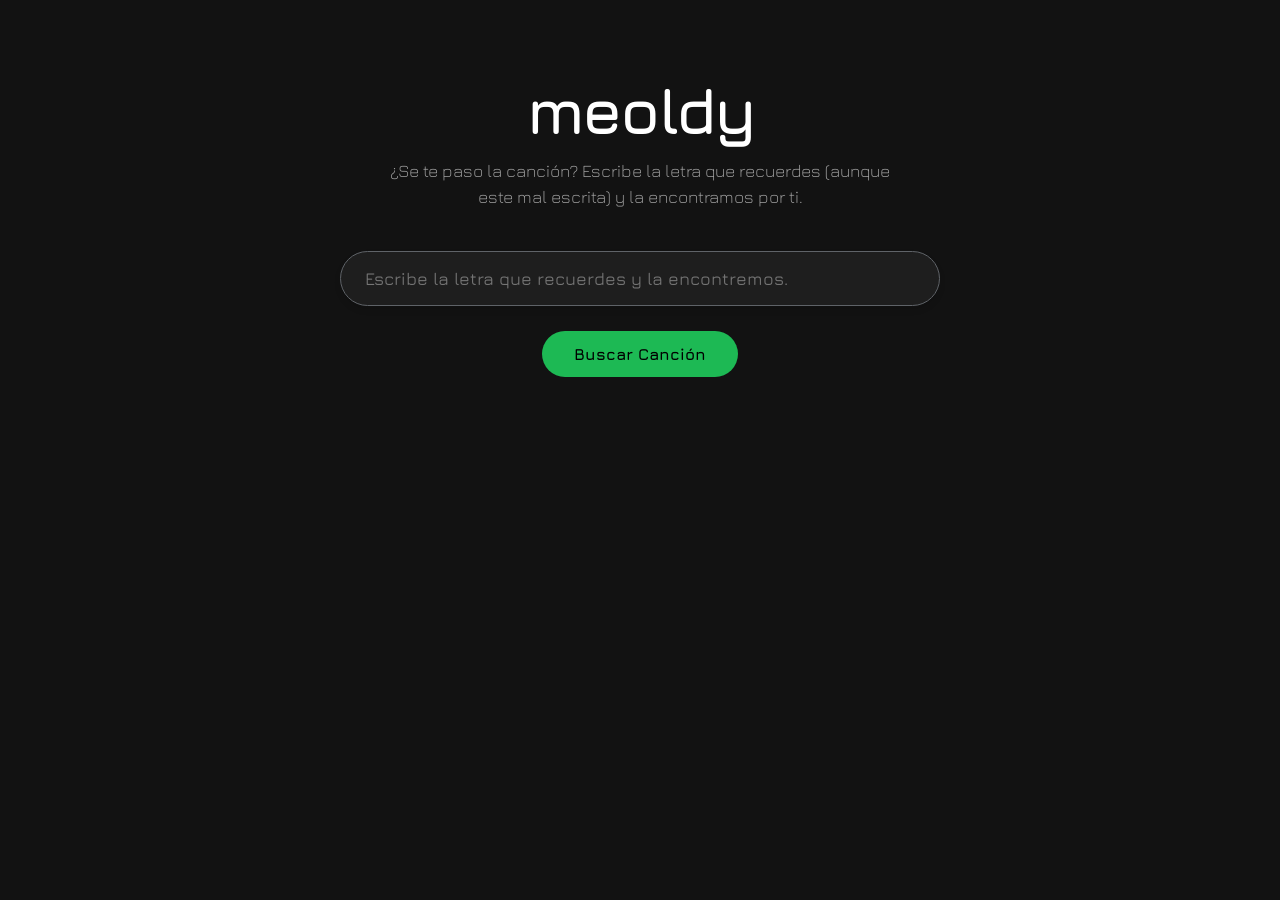
<file: index.html>
<!DOCTYPE html>
<html lang="en">
<head>
    <meta charset="UTF-8">
    <meta name="viewport" content="width=device-width, initial-scale=1.0">
    <title>Meoldy</title>

    <link rel="stylesheet" href="static/styles.css">
    <link rel="preconnect" href="https://fonts.googleapis.com">
    <link rel="preconnect" href="https://fonts.gstatic.com" crossorigin>
    <link href="https://fonts.googleapis.com/css2?family=Jura:wght@300..700&display=swap" rel="stylesheet">
</head>
<body>
    <h1>Meoldy</h1>
    <p>¿Se te paso la canción? Escribe la letra que recuerdes (aunque este mal escrita) y la encontramos por ti.</p>

    <main>
        <input type="text" id="input-text" placeholder="Escribe la letra que recuerdes y la encontremos.">
        <button id="search-button">Buscar Canción</button>
        <div id="loading"></div>
    </main>

    <div id="results"></div>

    <script src="static/script.js"></script>
</body>
</html>
</file>
<file: static/styles.css>
:root {
    --bg-color: #121212;
    --surface-color: #1e1e1e;
    --text-primary: #ffffff;
    --text-secondary: #a7a7a7;
    --accent-color: #1db954; 
    --accent-hover: #1ed760;
    --google-border: #5f6368;
}

* {
    box-sizing: border-box;
    margin: 0;
    padding: 0;
}

body {
    font-family: 'Jura', sans-serif;
    font-weight: 400;
    background-color: var(--bg-color);
    color: var(--text-primary);
    display: flex;
    flex-direction: column;
    align-items: center;
    min-height: 100vh;
    padding: 8vh 20px;
    text-align: center;
    animation: fadeIn 0.8s ease-out;
}

h1 {
    font-family: 'Jura', sans-serif;
    font-size: 4rem;
    font-weight: 700;
    margin-bottom: 10px;
    letter-spacing: -0.05em;
    text-transform: lowercase;
}

p {
    font-weight: 300;
    color: var(--text-secondary);
    font-size: 1.1rem;
    max-width: 500px;
    margin-bottom: 40px;
    line-height: 1.5;
}

main {
    display: flex;
    flex-direction: column;
    align-items: center;
    width: 100%;
    max-width: 600px;
    gap: 15px;
}

input[type="text"] {
    width: 100%;
    padding: 16px 24px;
    font-family: 'Jura', sans-serif;
    font-weight: 500;
    font-size: 1.1rem;
    background-color: var(--surface-color);
    color: var(--text-primary);
    border: 1px solid var(--google-border);
    border-radius: 30px; 
    outline: none;
    transition: all 0.3s ease;
    box-shadow: 0 4px 6px rgba(0, 0, 0, 0.1);
}

input[type="text"]:focus {
    border-color: var(--text-primary);
    background-color: #2a2a2a;
    box-shadow: 0 6px 12px rgba(255, 255, 255, 0.05);
    transform: translateY(-2px);
}

button {
    background-color: var(--accent-color);
    color: #000000;
    border: none;
    padding: 14px 32px;
    font-family: 'Jura', sans-serif;
    font-size: 1rem;
    font-weight: 700;
    border-radius: 30px;
    cursor: pointer;
    transition: all 0.3s ease;
    margin-top: 10px;
}

button:hover {
    background-color: var(--accent-hover);
    transform: scale(1.05); 
    box-shadow: 0 8px 15px rgba(29, 185, 84, 0.3);
}

button:active {
    transform: scale(0.95); 
}

#loading {
    display: none; 
    margin-top: 20px;
    width: 40px;
    height: 40px;
    border: 4px solid var(--surface-color);
    border-top: 4px solid var(--accent-color);
    border-radius: 50%;
    animation: spin 1s linear infinite;
}

#results {
    margin-top: 40px;
    width: 100%;
    display: flex;
    flex-direction: column; 
    align-items: center;
    gap: 20px; 
}

#show-more-btn {
    background-color: var(--accent-color);
    color: #000000;
    border: none;
    padding: 14px 32px;
    font-family: 'Jura', sans-serif;
    font-size: 1rem;
    font-weight: 700;
    border-radius: 30px;
    cursor: pointer;
    transition: all 0.3s ease;
}

#show-more-btn:hover {
    background-color: var(--accent-hover);
    transform: scale(1.05);
    box-shadow: 0 8px 15px rgba(29, 185, 84, 0.3);
}

#show-more-btn:active {
    transform: scale(0.95);
}

.song-card {
    background-color: var(--surface-color);
    padding: 24px;
    border-radius: 16px;
    display: flex;
    flex-direction: column;
    align-items: center;
    width: 100%;
    max-width: 350px;
    box-shadow: 0 10px 30px rgba(0, 0, 0, 0.5);
    animation: slideUp 0.6s cubic-bezier(0.25, 0.46, 0.45, 0.94) forwards;
    opacity: 0;
    transform: translateY(30px);
}

.song-card img {
    width: 220px;
    height: 220px;
    object-fit: cover;
    border-radius: 12px;
    margin-bottom: 20px;
    box-shadow: 0 8px 16px rgba(0, 0, 0, 0.4);
    transition: transform 0.4s ease;
}

.song-card:hover img {
    transform: scale(1.03); 
}

.song-card h2 {
    font-family: 'Jura', sans-serif;
    font-weight: 700;
    font-size: 1.5rem;
    margin-bottom: 5px;
    text-align: center;
}

.song-card h3 {
    font-weight: 300;
    font-size: 1.1rem;
    color: var(--text-secondary);
    margin-bottom: 25px;
    text-align: center;
}

.links {
    display: flex;
    flex-direction: column;
    width: 100%;
    gap: 12px;
}

.links a {
    text-decoration: none;
    padding: 14px;
    border-radius: 30px;
    font-weight: 600;
    font-size: 0.95rem;
    transition: all 0.3s ease;
    display: block;
    text-align: center;
}

.btn-yt {
    background-color: transparent;
    color: var(--text-primary);
    border: 1px solid var(--text-secondary);
}

.btn-yt:hover {
    border-color: #ff0000;
    color: #ff0000;
    background-color: rgba(255, 0, 0, 0.05);
}

.btn-sp {
    background-color: var(--accent-color);
    color: #000;
    border: 1px solid transparent;
}

.btn-sp:hover {
    background-color: var(--accent-hover);
    transform: translateY(-2px);
    box-shadow: 0 4px 10px rgba(29, 185, 84, 0.3);
}

@keyframes fadeIn {
    from { opacity: 0; }
    to { opacity: 1; }
}

@keyframes slideUp {
    to {
        opacity: 1;
        transform: translateY(0);
    }
}

@keyframes spin {
    0% { transform: rotate(0deg); }
    100% { transform: rotate(360deg); }
}

@media (max-width: 480px) {
    h1 { font-size: 3rem; }
    .song-card img {
        width: 180px;
        height: 180px;
    }
}
</file>
